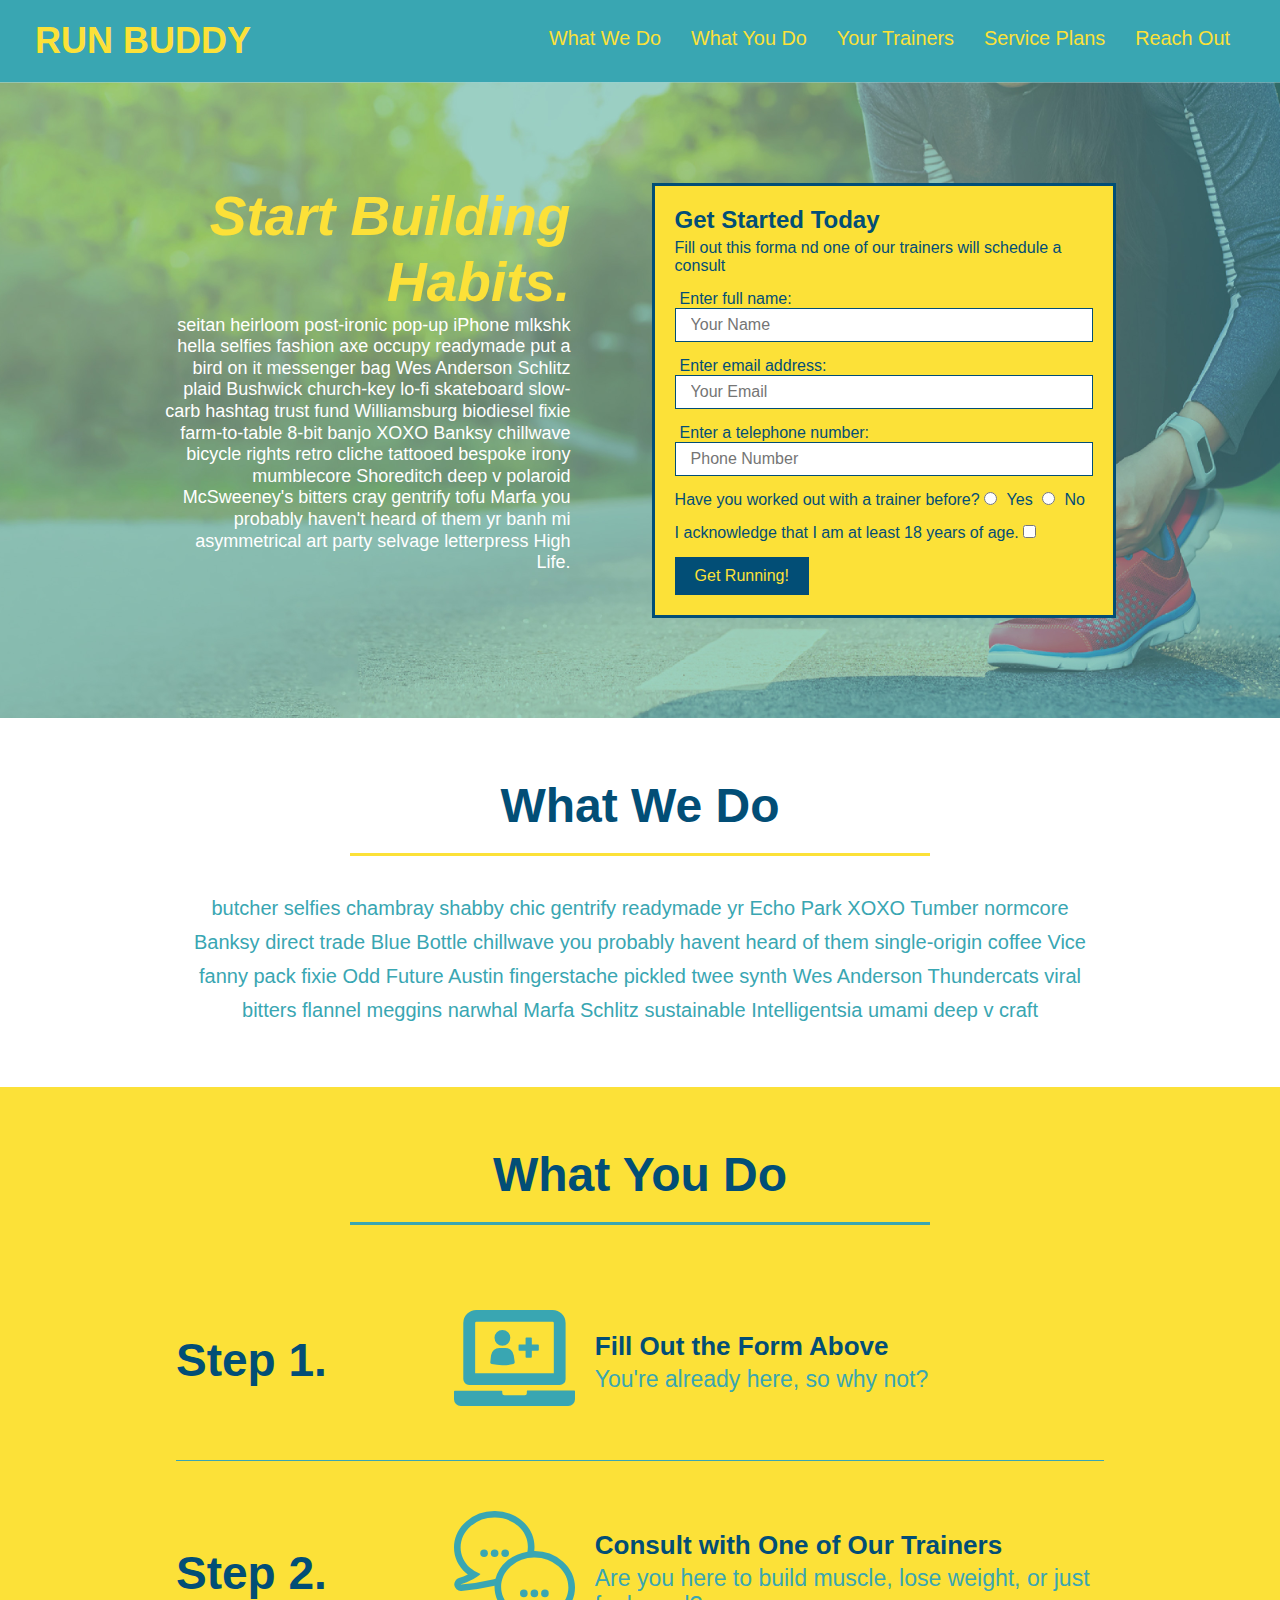
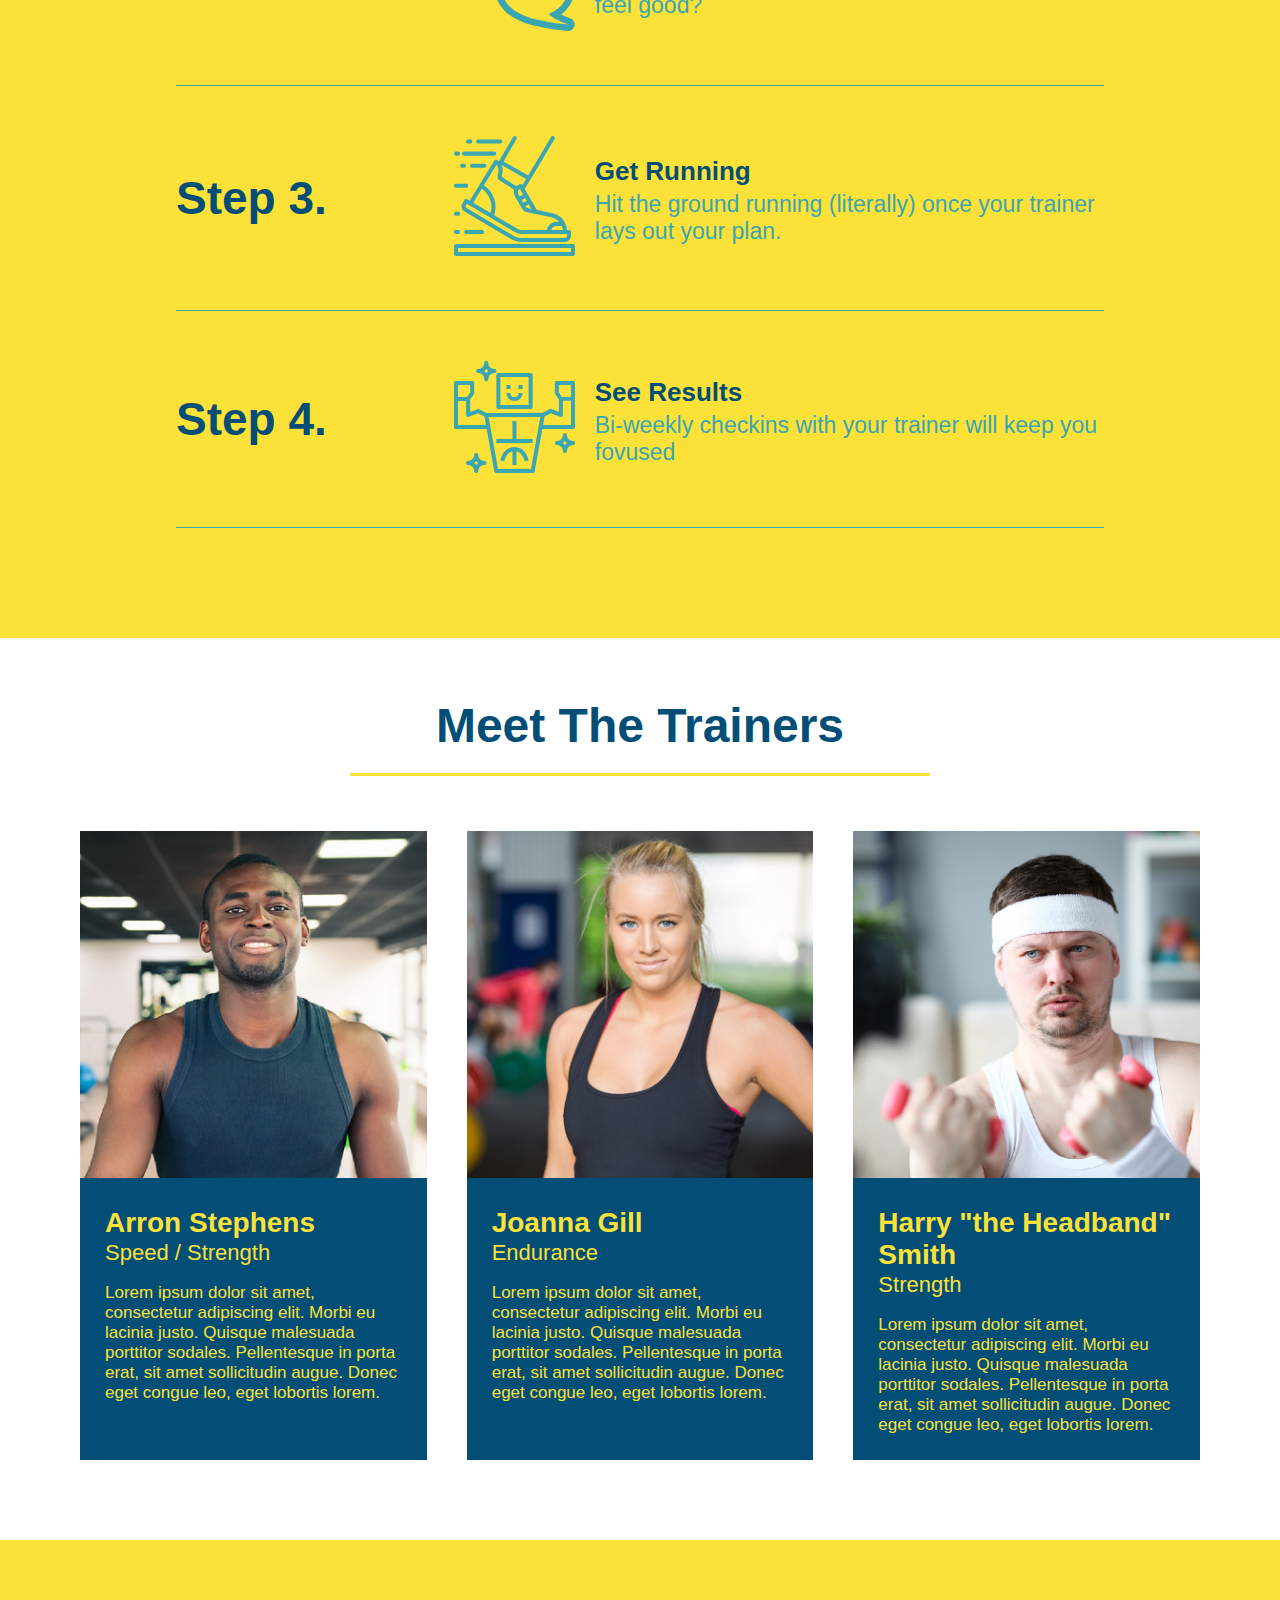
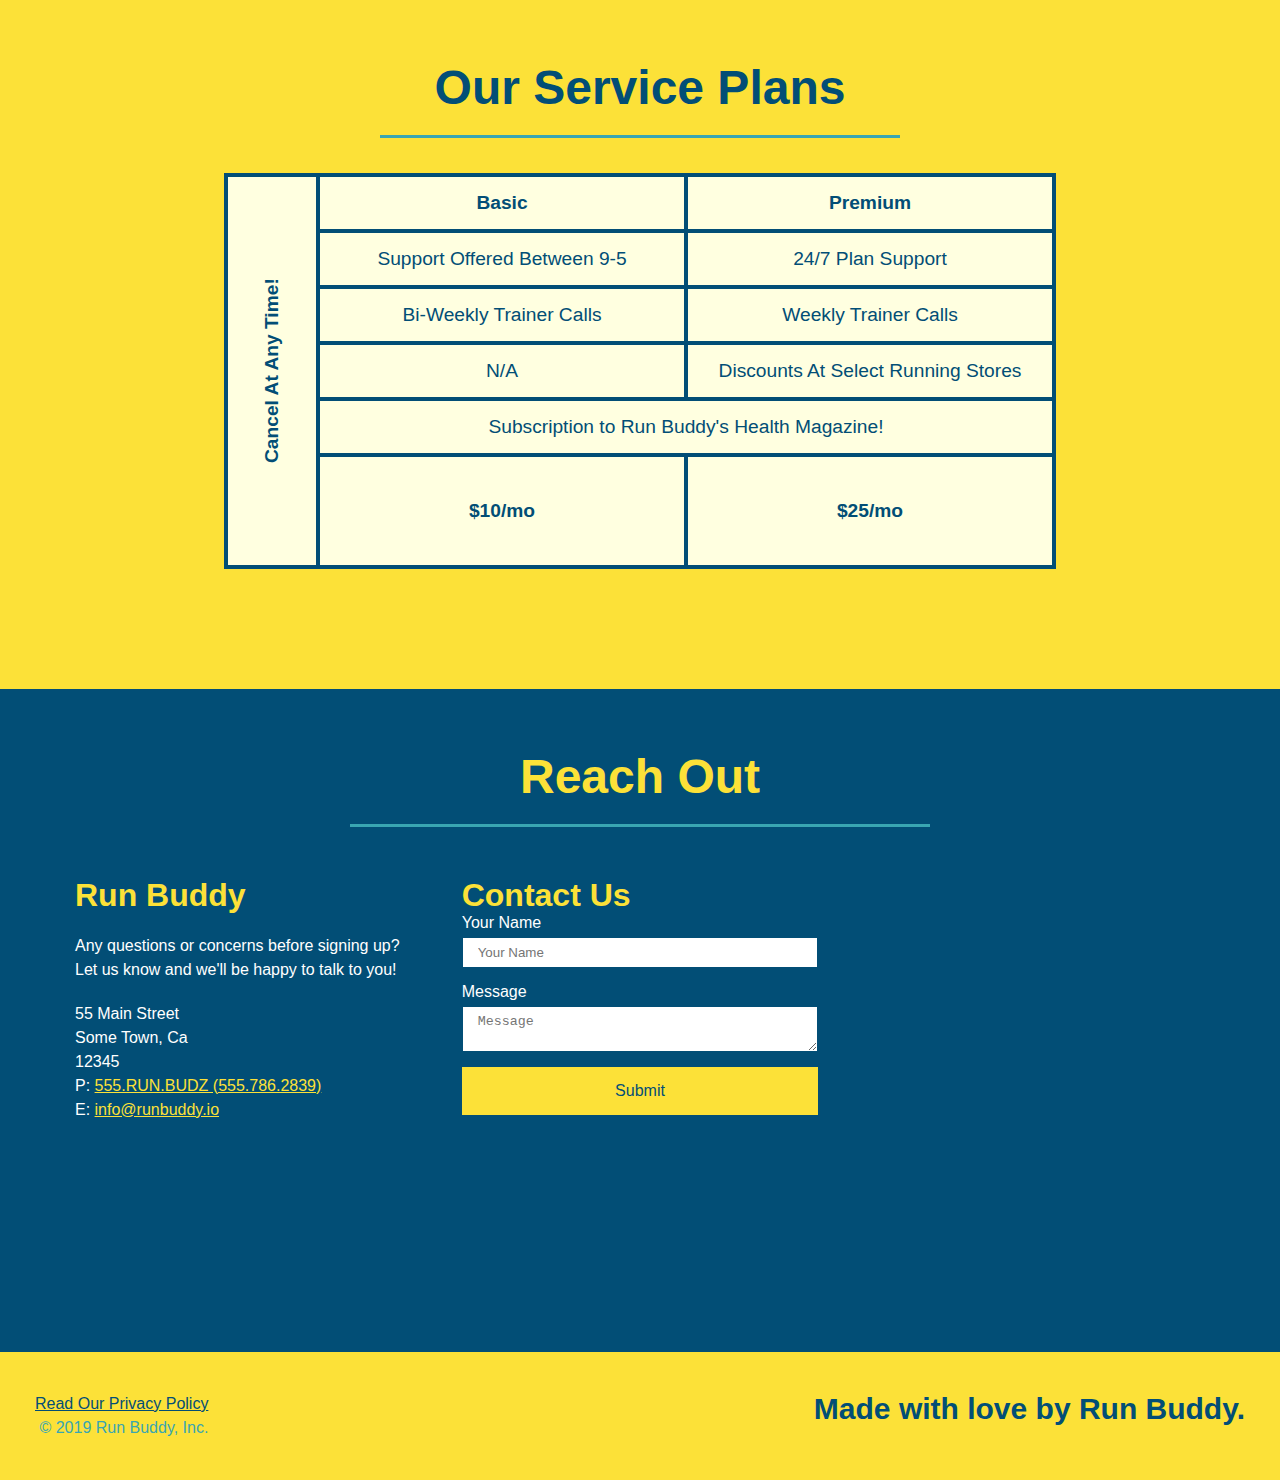
<file: index.html>
<!DOCTYPE html>
<html lang="en">
    <head>
        <meta charset="UTF-8" />
        <link rel="stylesheet" type="text/css" href="./Assets/css/style.css">
        <meta name="viewport" content="width=device-width, initial-scale=1.0" />
        
        <title>Run Buddy</title>
        
    </head>
    <body>
        <!--navigation-->
        <header>
            <h1>
                <a href="/run-buddy/index.html">RUN BUDDY</a>
            </h1>

            <nav>
                <!--Unordered List Element-->
                <ul>
                    <!--List item element-->
                    <li>
                        <!--Anchor Element-->
                        <a href="#what-we-do">What We Do</a>
                    </li>
                    <li>
                        
                        <a href="#what-you-do">What You Do</a>
                    </li>
                    <li>
                       
                        <a href="#your-trainers">Your Trainers</a>
                    </li>
                    <li>
                        
                        <a href="#service-plans">Service Plans</a>
                    </li>
                    <li>
                        
                        <a href="#reach-out">Reach Out</a>
                    </li>
                </ul>
            </nav>
        </header>



        <!--hero/jumbotron-->
        <section class="hero">
            <div class="hero-cta">
                <h2>Start Building Habits.</h2>
                <p>
                  seitan heirloom post-ironic pop-up iPhone mlkshk hella selfies fashion axe occupy readymade put a bird on it
                  messenger bag Wes Anderson Schlitz plaid Bushwick church-key lo-fi skateboard slow-carb hashtag trust fund
                  Williamsburg biodiesel fixie farm-to-table 8-bit banjo XOXO Banksy chillwave bicycle rights retro cliche
                  tattooed bespoke irony mumblecore Shoreditch deep v polaroid McSweeney's bitters cray gentrify tofu Marfa you
                  probably haven't heard of them yr banh mi asymmetrical art party selvage letterpress High Life.
                </p>
              </div>
            <div class="hero-form">
                <h3>Get Started Today</h3>
                <p>Fill out this forma nd one of our trainers will schedule a consult</p>
                <!--Add form element-->
                <form action="">
                    <label for="name">Enter full name:</label>
                    <input type="text" placeholder="Your Name" name="name" id="name" class="form-input">

                    <label for="email">Enter email address:</label>
                    <input type="email" placeholder="Your Email" name="email" id="email" class="form-input">

                    <label for="phone">Enter a telephone number:</label>
                    <input type="tel" placeholder="Phone Number" name="phone" id="phone" class="form-input">

                    <p>
                        Have you worked out with a trainer before?
                        <input type="radio" name="trainer-confirm" id="trainer-yes">
                        <label for="trainer-yes">Yes</label>
                        <input type="radio" name="trainer-confirm" id="trainer-no">
                        <label for="trainer-no">No</label>
                    </p>

                    <p>
                        I acknowledge that I am at least 18 years of age.
                        <input type="checkbox" name="age-confirm" id="checkbox">
                    </p>
                    <button type="submit">Get Running!</button>
                </form>
            </div>
        </section>

        <!--"what we do" secton-->
        <section id="what-we-do" class="intro">
            <div class="flex-row">
            <h2 class="section-title primary-border">What We Do</h2>
            </div>

            <div class="flex-row">
            <p>
                butcher selfies chambray shabby chic gentrify readymade yr Echo Park XOXO Tumber normcore Banksy direct trade Blue Bottle chillwave
                you probably havent heard of them single-origin coffee Vice fanny pack fixie Odd Future Austin fingerstache pickled twee synth Wes 
                Anderson Thundercats viral bitters flannel meggins narwhal Marfa Schlitz sustainable Intelligentsia umami deep v craft
            </p>
            </div>
        </section>

        <!--"what you do" section-->
        <section id="what-you-do" class="steps">
            <div class="flex-row">
            <h2 class="section-title secondary-border">What You Do</h2>
            </div>
            <div>
                <!-- insert this img element -->
                <div class="step">
                    <h3>Step 1.</h3>
                    <div class="step-info">
                        <div class="step-img">
                            <img src="./Assets/images/step-1.svg" alt="">
                        </div>
                        <div class="step-text">
                            <h4>Fill Out the Form Above</h4>
                            <p>You're already here, so why not?</p>
                        </div>
                    </div>
                </div>
                
                
                
            </div>

            <div>
                <div class="step">
                    <h3>Step 2.</h3>
                    <div class="step-info">
                        <div class="step-img">
                            <img src="./Assets/images/step-2.svg" alt="">
                        </div>
                        <div class="step-text">
                            <h4>Consult with One of Our Trainers</h4>
                            <p>Are you here to build muscle, lose weight, or just feel good?</p>
                        </div>
                    </div>
                </div>
                
            </div>

            <div>
                <div class="step">
                    <h3>Step 3.</h3>
                    <div class="step-info">
                        <div class="step-img">
                            <img src="./Assets/images/step-3.svg" alt="">
                        </div>
                        <div class="step-text">
                            <h4>Get Running</h4>
                            <p>Hit the ground running (literally) once your trainer lays out your plan.</p>
                        </div>
                    </div>
                </div>
                
            </div>

            <div>
                <div class="step">
                    <h3>Step 4.</h3>
                    <div class="step-info">
                        <div class="step-img">
                            <img src="./Assets/images/step-4.svg" alt="">
                        </div>
                        <div class="step-text">
                            <h4>See Results</h4>
                            <p>Bi-weekly checkins with your trainer will keep you fovused</p>
                        </div>
                    </div>
                </div>
            </div>
        </section>
        
        <!--"Meet the trainers" section-->
        <section id="your-trainers">
            <div class="flex-row">
            <h2 class="section-title primary-border">Meet The Trainers</h2>
            </div>

            <div class="trainers">

            <article class="trainer">
                <img src="./Assets/images/trainer-1.jpg" alt="Arron Stephens in his workout clothes, ready to pump iron">
                <div class="trainer-bio">
                    <h3 class="trainer-name">Arron Stephens</h3>
                    <h4 class="trainer-role">Speed / Strength</h4>
                    <p>Lorem ipsum dolor sit amet, consectetur adipiscing elit. Morbi eu lacinia justo. Quisque malesuada porttitor sodales. Pellentesque in porta erat, sit amet sollicitudin augue. Donec eget congue leo, eget lobortis lorem.</p>
                </div>
            </article>
            
            <article class="trainer">
                <img src="./Assets/images/trainer-2.jpg" alt="Joanna Gill cooling off after a workout">
                <div class="trainer-bio">
                    <h3 class="trainer-name">Joanna Gill</h3>
                    <h4 class="trainer-role">Endurance</h4>
                    <p>Lorem ipsum dolor sit amet, consectetur adipiscing elit. Morbi eu lacinia justo. Quisque malesuada porttitor sodales. Pellentesque in porta erat, sit amet sollicitudin augue. Donec eget congue leo, eget lobortis lorem.</p>
                </div>
                
            </article>

            <article class="trainer">
                <img src="./Assets/images/trainer-3.jpg" alt="Harry Smith wearing a headband and lifting comically small pink weights.">
                <div class="trainer-bio">
                    <h3 class="trainer-name">Harry "the Headband" Smith</h3>
                    <h4 class="trainer-role">Strength</h4>
                    <p>Lorem ipsum dolor sit amet, consectetur adipiscing elit. Morbi eu lacinia justo. Quisque malesuada porttitor sodales. Pellentesque in porta erat, sit amet sollicitudin augue. Donec eget congue leo, eget lobortis lorem.</p>
                </div>
            </article>

        </div>

        </section>

        <!--"reach out" section-->
        <section id="service-plans" class="services">
            <section id="service-plans" class="services">
                <h2 class="section-title secondary-border">
                    Our Service Plans
                </h2>
                <div class="service-grid-wrapper">
                    <div class="service-grid-container">

                        <!--Headers-->
                        <div class="service-grid-item grid-head basic">
                            Basic
                        </div>
                        <div class="service-grid-item grid-head premium">
                            Premium
                        </div>

                        <!--Body-->
                        <div class="service-grid-item basic">
                            Support Offered Between 9-5
                        </div>

                        <div class="service-grid-item premium">
                            24/7 Plan Support
                        </div>

                        <div class="service-grid-item basic">
                            Bi-Weekly Trainer Calls
                        </div>

                        <div class="service-grid-item premium">
                            Weekly Trainer Calls
                        </div>

                        <div class="service-grid-item basic">
                            N/A
                        </div>

                        <div class="service-grid-item premium">
                            Discounts At Select Running Stores
                        </div>

                        <div class="service-grid-item both">
                            Subscription to Run Buddy's Health Magazine!
                        </div>

                        <div class="service-grid-item grid-price basic">
                            $10/mo
                        </div>

                        <div class="service-grid-item grid-price premium">
                            $25/mo
                        </div>

                        <div class="service-grid-item cancel">
                            Cancel At Any Time!
                        </div>

                    </div>
                </div>
            </section>
                
            
        </section>
        <section id="reach-out" class="contact">
            <div class="flex-row">
            <h2 class="section-title secondary-border">Reach Out</h2>
            </div>

            <div class="contact-info">
                <div>
                  <h3>Run Buddy</h3>
                  <p>
                    Any questions or concerns before signing up?
                    <br />
                    Let us know and we'll be happy to talk to you!
                  </p>
              
                  <address>
                    55 Main Street <br />
                    Some Town, Ca <br />
                    12345 <br />
                    P: <a href="tel:555.786.2839">555.RUN.BUDZ (555.786.2839)</a><br />
                    E: <a href="mailto://info@runbuddy.io">info@runbuddy.io</a>
                  </address>
              
                </div>
              
                <div class="contact-form">
                  <h3>Contact Us</h3>
                  <form>
                    <label for="contact-name">Your Name</label>
                    <input type="text" id="contact-name" placeholder="Your Name" />
              
                    <label for="contact-message">Message</label>
                    <textarea id="contact-message" placeholder="Message"></textarea>
              
                    <button type="submit">Submit</button>
                  </form>
                </div>
              
                <iframe
                  src="https://www.google.com/maps/embed?pb=!1m18!1m12!1m3!1d3213.1119153439035!2d-82.60674258389946!3d36.35806798004219!2m3!1f0!2f0!3f0!3m2!1i1024!2i768!4f13.1!3m3!1m2!1s0x885a5fa00e693fcb%3A0xe30d49fe37e8aea3!2s161%20Annalese%20Dr%2C%20Jonesborough%2C%20TN%2037659!5e0!3m2!1sen!2sus!4v1601339247960!5m2!1sen!2sus" width="600" height="450" frameborder="0" style="border:0;" allowfullscreen="" aria-hidden="false" tabindex="0"></iframe>
                  
              
              </div>

        
        </section>

        <!--Footer-->
        <footer>
            <div>
                <a href="privacy-policy.html">Read Our Privacy Policy</a><br>
                &copy; 2019 Run Buddy, Inc.
            </div>
            <h2>Made with love by Run Buddy.</h2>

        </footer>
        
    </body>
</html>
</file>
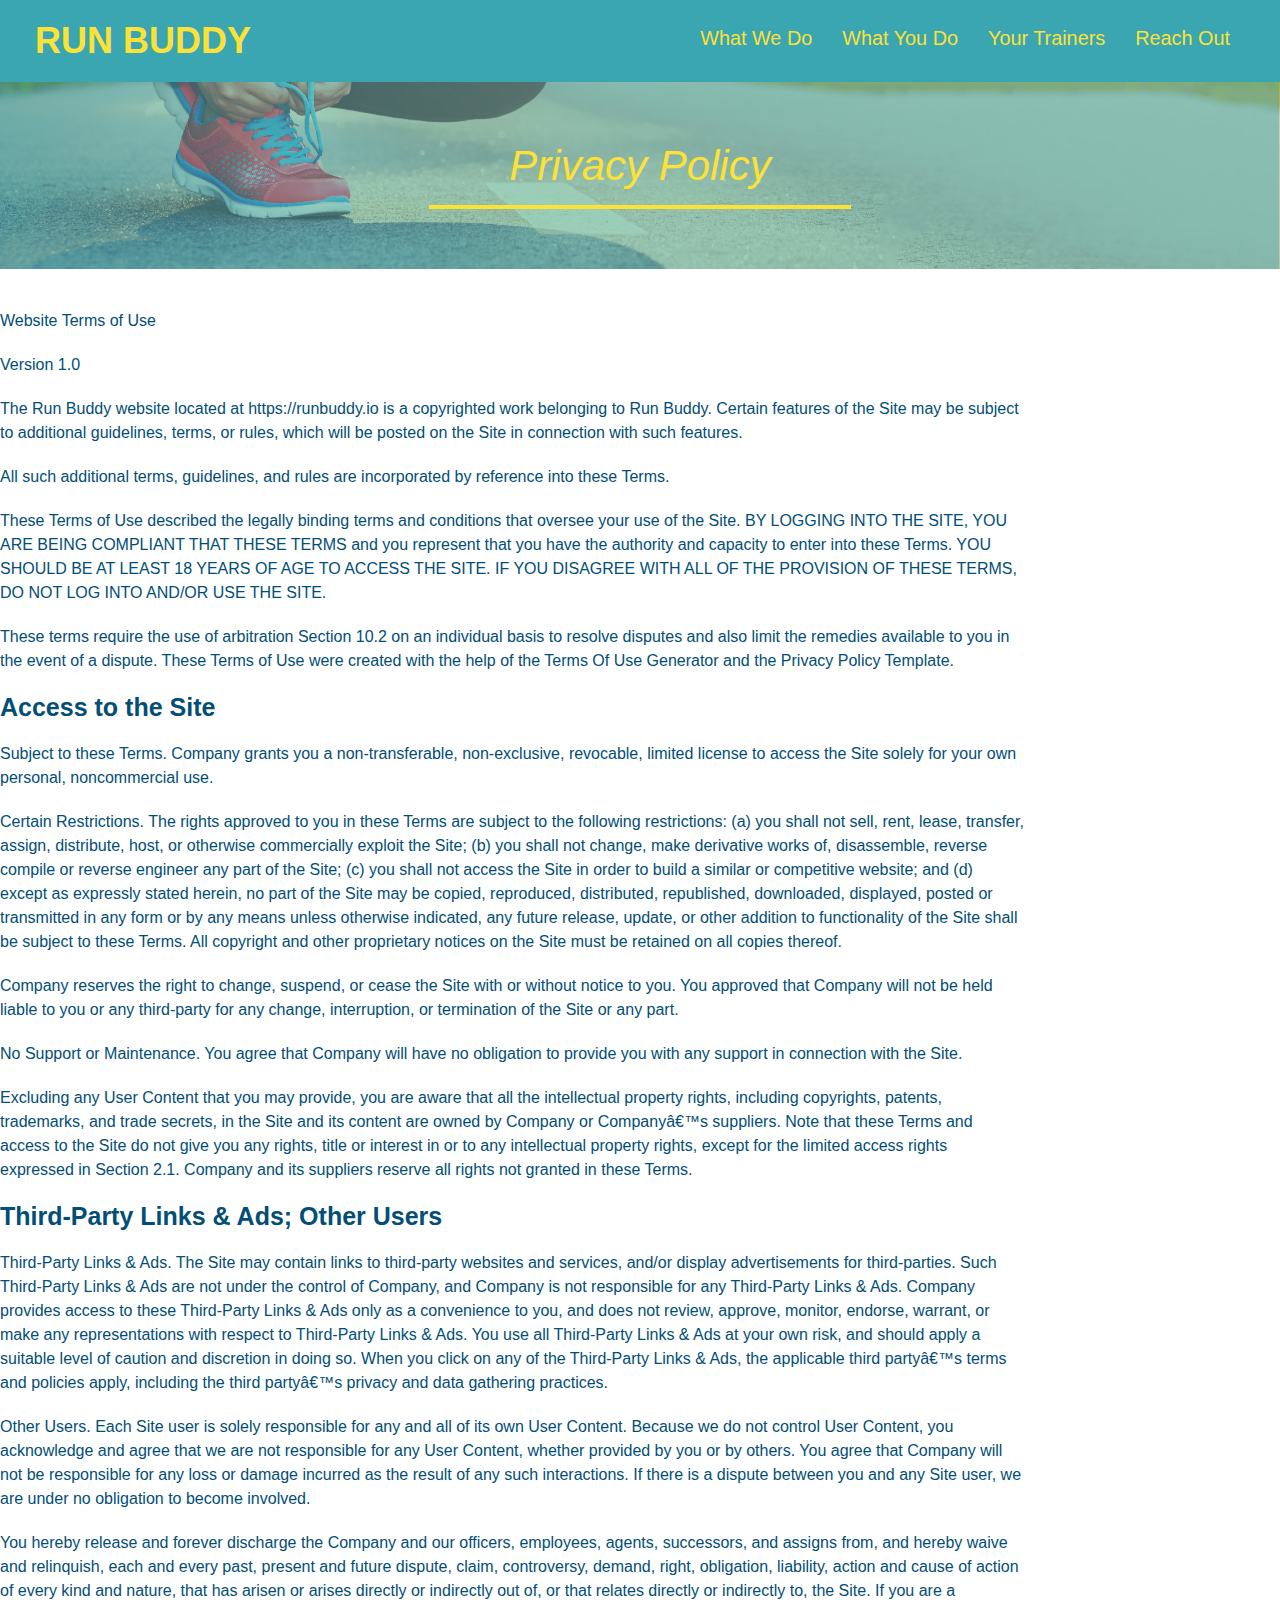
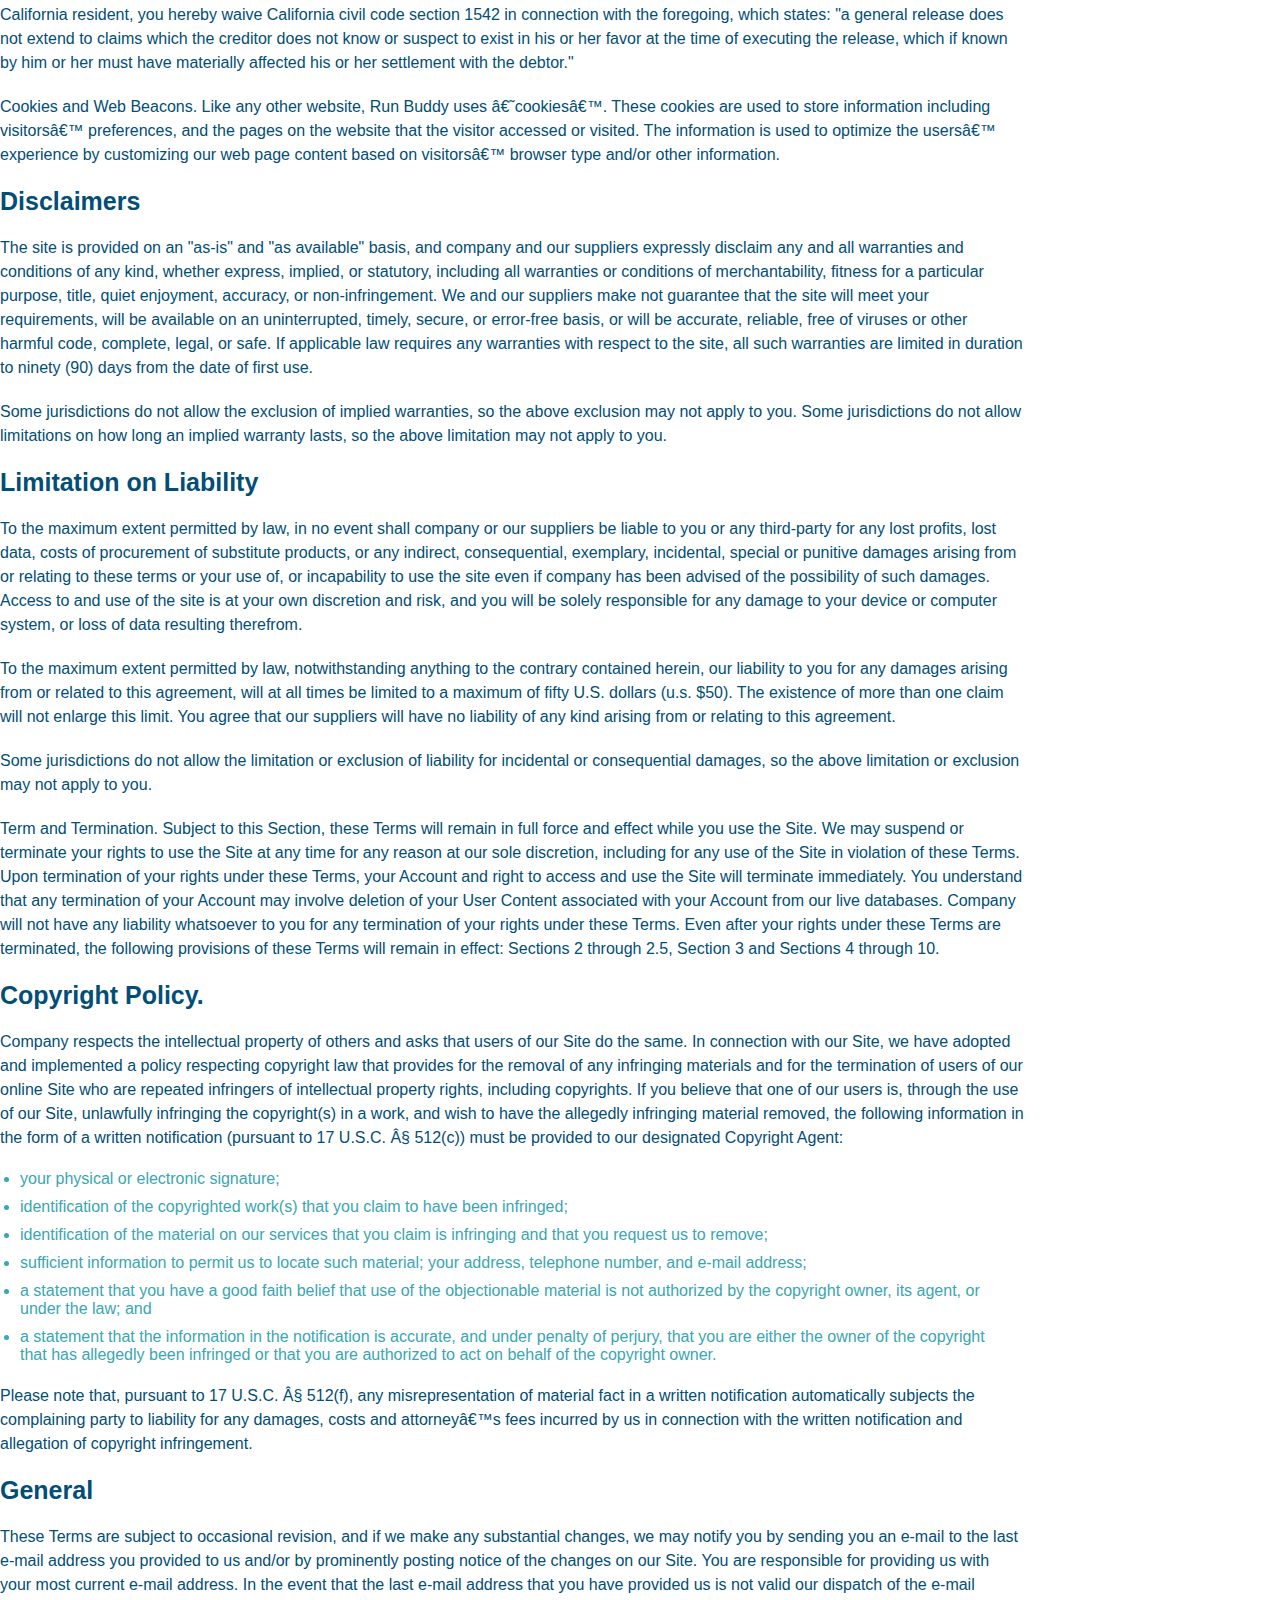
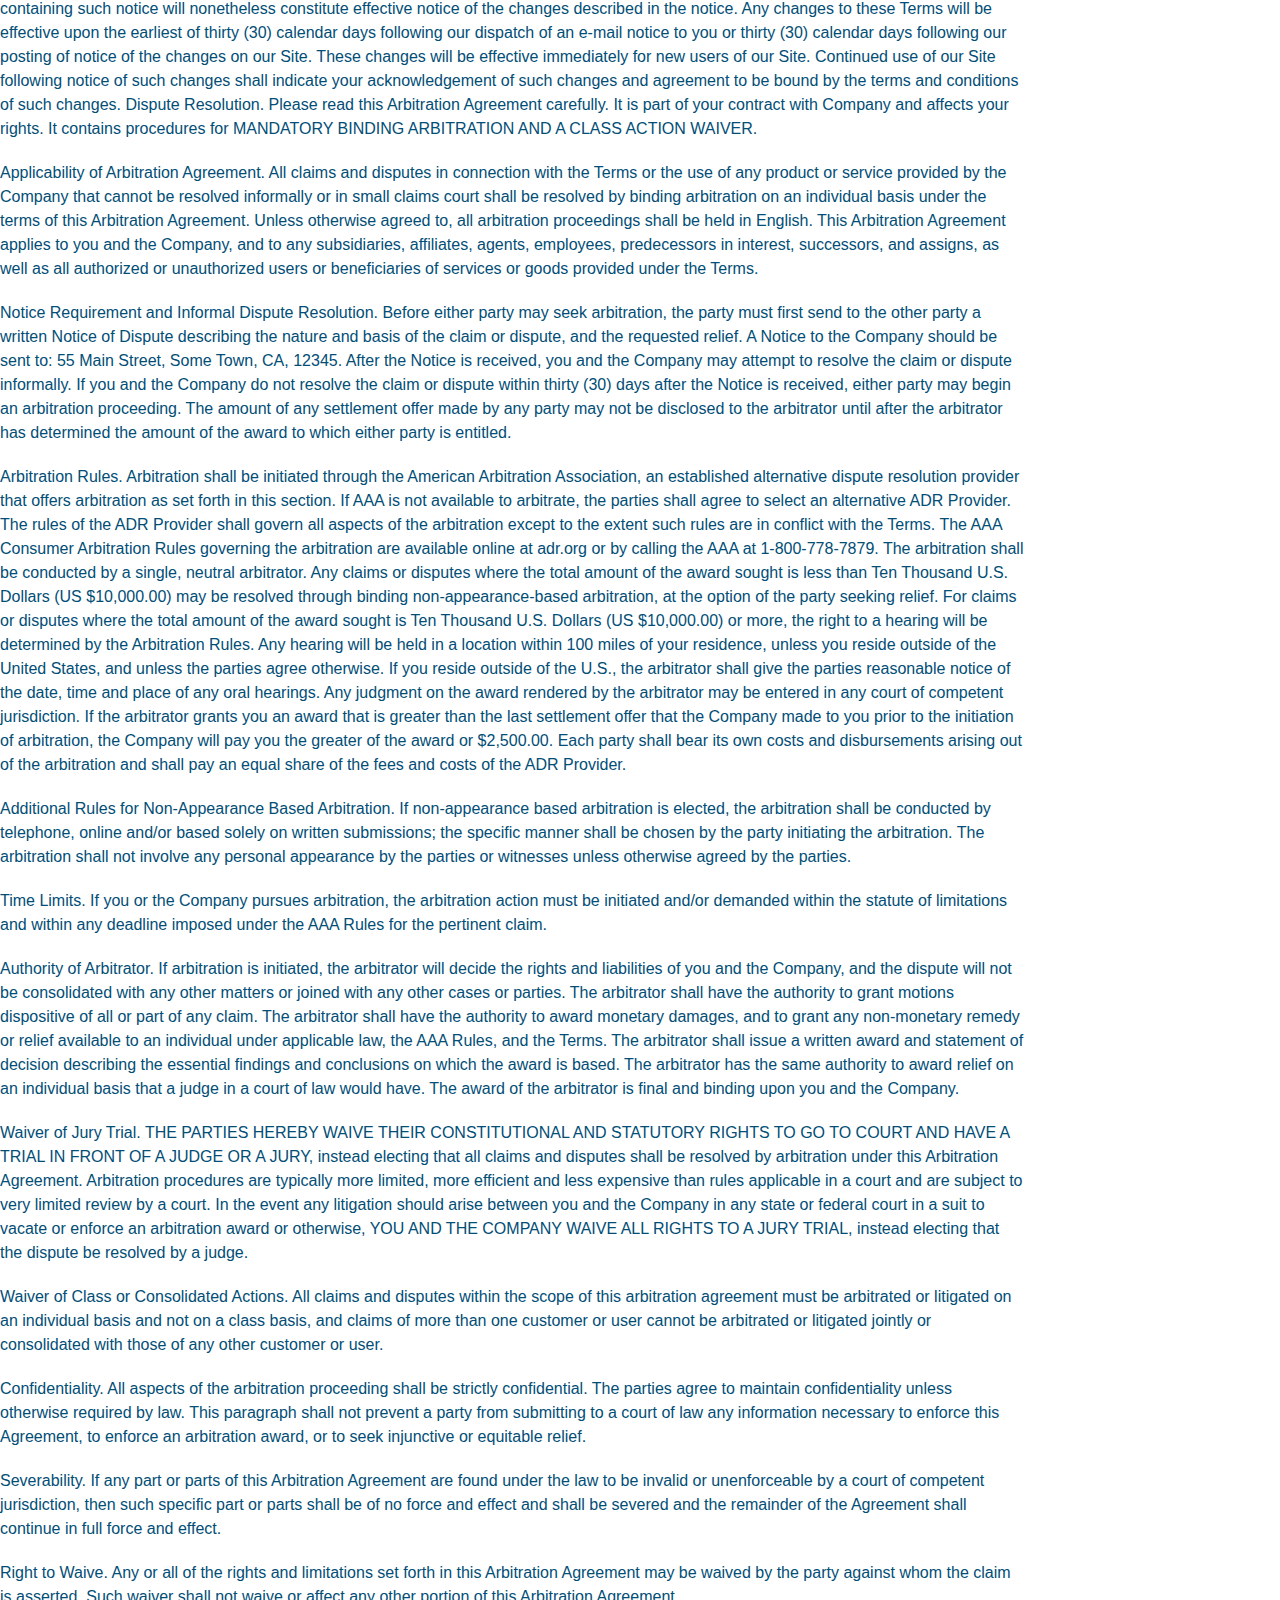
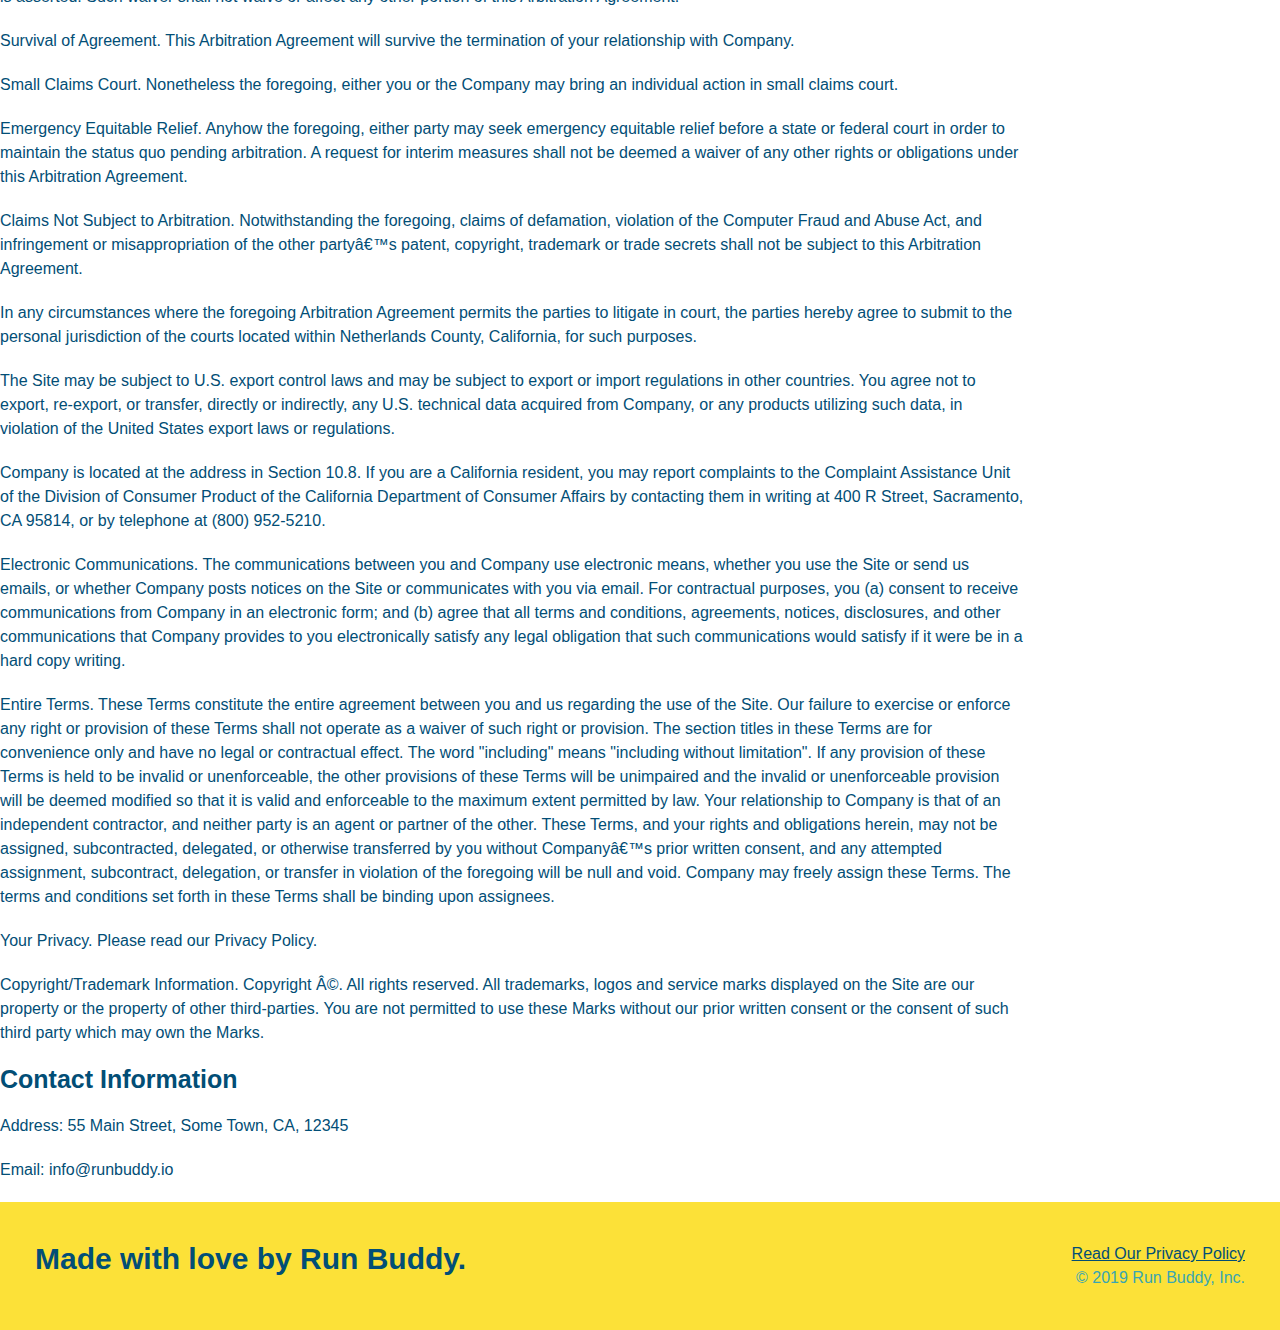
<file: privacy-policy.html>
<!DOCTYPE html>
<html lang="en">
    <head>
        <meta charset="UTF-8">
        <link rel="stylesheet" href="./Assets/css/style.css">
        <link rel="stylesheet" href="./Assets/css/secondary-style.css">
        <meta name="viewport" content="width=device-width, initial-scale=1.0" />
        <title>Privacy Policy - Run Buddy</title>
    </head>
    <body>
        <header>
            <h1>
                <a href="/run-buddy/index.html">RUN BUDDY</a>
            </h1>

            <nav>
                <!--Unordered List Element-->
                <ul>
                    <!--List item element-->
                    <li>
                        <!--Anchor Element-->
                        <a href="./index.html#what-we-do">What We Do</a>
                    </li>
                    <li>
                        
                        <a href="#what-you-do">What You Do</a>
                    </li>
                    <li>
                       
                        <a href="#your-trainers">Your Trainers</a>
                    </li>
                    <li>
                        
                        <a href="#reach-out">Reach Out</a>
                    </li>
                </ul>
            </nav>
        </header>

        <section class="hero">
            <h2 class="page-title">
                Privacy Policy
            </h2>
            
            

        </section>
        <article class="secondary-content">

            <p>
              Website Terms of Use
            </p>
      
            <p>
              Version 1.0
            </p>
      
            <p>
              The Run Buddy website located at https://runbuddy.io is a copyrighted work belonging to Run Buddy. Certain
              features of the Site may be subject to additional guidelines, terms, or rules, which will be posted on the Site
              in connection with such features.
            </p>
      
            <p>
              All such additional terms, guidelines, and rules are incorporated by reference into these Terms.
            </p>
      
            <p>
              These Terms of Use described the legally binding terms and conditions that oversee your use of the Site. BY
              LOGGING INTO THE SITE, YOU ARE BEING COMPLIANT THAT THESE TERMS and you represent that you have the authority
              and capacity to enter into these Terms. YOU SHOULD BE AT LEAST 18 YEARS OF AGE TO ACCESS THE SITE. IF YOU
              DISAGREE WITH ALL OF THE PROVISION OF THESE TERMS, DO NOT LOG INTO AND/OR USE THE SITE.
            </p>
      
            <p>
              These terms require the use of arbitration Section 10.2 on an individual basis to resolve disputes and also
              limit the remedies available to you in the event of a dispute. These Terms of Use were created with the help of
              the Terms Of Use Generator and the Privacy Policy Template.
            </p>
      
            <h3>
              Access to the Site
            </h3>
      
            <p>
              Subject to these Terms. Company grants you a non-transferable, non-exclusive, revocable, limited license to
              access the Site solely for your own personal, noncommercial use.
            </p>
      
            <p>
              Certain Restrictions. The rights approved to you in these Terms are subject to the following restrictions: (a)
              you shall not sell, rent, lease, transfer, assign, distribute, host, or otherwise commercially exploit the Site;
              (b) you shall not change, make derivative works of, disassemble, reverse compile or reverse engineer any part of
              the Site; (c) you shall not access the Site in order to build a similar or competitive website; and (d) except
              as expressly stated herein, no part of the Site may be copied, reproduced, distributed, republished, downloaded,
              displayed, posted or transmitted in any form or by any means unless otherwise indicated, any future release,
              update, or other addition to functionality of the Site shall be subject to these Terms. All copyright and other
              proprietary notices on the Site must be retained on all copies thereof.
            </p>
      
            <p>
              Company reserves the right to change, suspend, or cease the Site with or without notice to you. You approved
              that Company will not be held liable to you or any third-party for any change, interruption, or termination of
              the Site or any part.
            </p>
      
            <p>
              No Support or Maintenance. You agree that Company will have no obligation to provide you with any support in
              connection with the Site.
            </p>
      
            <p>
              Excluding any User Content that you may provide, you are aware that all the intellectual property rights,
              including copyrights, patents, trademarks, and trade secrets, in the Site and its content are owned by Company
              or Companyâ€™s suppliers. Note that these Terms and access to the Site do not give you any rights, title or
              interest in or to any intellectual property rights, except for the limited access rights expressed in Section
              2.1. Company and its suppliers reserve all rights not granted in these Terms.
            </p>
      
            <h3>
              Third-Party Links & Ads; Other Users
            </h3>
      
            <p>
              Third-Party Links & Ads. The Site may contain links to third-party websites and services, and/or display
              advertisements for third-parties. Such Third-Party Links & Ads are not under the control of Company, and Company
              is not responsible for any Third-Party Links & Ads. Company provides access to these Third-Party Links & Ads
              only as a convenience to you, and does not review, approve, monitor, endorse, warrant, or make any
              representations with respect to Third-Party Links & Ads. You use all Third-Party Links & Ads at your own risk,
              and should apply a suitable level of caution and discretion in doing so. When you click on any of the
              Third-Party Links & Ads, the applicable third partyâ€™s terms and policies apply, including the third partyâ€™s
              privacy and data gathering practices.
            </p>
      
            <p>
              Other Users. Each Site user is solely responsible for any and all of its own User Content. Because we do not
              control User Content, you acknowledge and agree that we are not responsible for any User Content, whether
              provided by you or by others. You agree that Company will not be responsible for any loss or damage incurred as
              the result of any such interactions. If there is a dispute between you and any Site user, we are under no
              obligation to become involved.
            </p>
      
            <p>
              You hereby release and forever discharge the Company and our officers, employees, agents, successors, and
              assigns from, and hereby waive and relinquish, each and every past, present and future dispute, claim,
              controversy, demand, right, obligation, liability, action and cause of action of every kind and nature, that has
              arisen or arises directly or indirectly out of, or that relates directly or indirectly to, the Site. If you are
              a California resident, you hereby waive California civil code section 1542 in connection with the foregoing,
              which states: "a general release does not extend to claims which the creditor does not know or suspect to exist
              in his or her favor at the time of executing the release, which if known by him or her must have materially
              affected his or her settlement with the debtor."
            </p>
      
            <p>
              Cookies and Web Beacons. Like any other website, Run Buddy uses â€˜cookiesâ€™. These cookies are used to store
              information including visitorsâ€™ preferences, and the pages on the website that the visitor accessed or visited.
              The information is used to optimize the usersâ€™ experience by customizing our web page content based on visitorsâ€™
              browser type and/or other information.
            </p>
      
            <h3>
              Disclaimers
            </h3>
      
            <p>
              The site is provided on an "as-is" and "as available" basis, and company and our suppliers expressly disclaim
              any and all warranties and conditions of any kind, whether express, implied, or statutory, including all
              warranties or conditions of merchantability, fitness for a particular purpose, title, quiet enjoyment, accuracy,
              or non-infringement. We and our suppliers make not guarantee that the site will meet your requirements, will be
              available on an uninterrupted, timely, secure, or error-free basis, or will be accurate, reliable, free of
              viruses or other harmful code, complete, legal, or safe. If applicable law requires any warranties with respect
              to the site, all such warranties are limited in duration to ninety (90) days from the date of first use.
            </p>
      
            <p>
              Some jurisdictions do not allow the exclusion of implied warranties, so the above exclusion may not apply to
              you. Some jurisdictions do not allow limitations on how long an implied warranty lasts, so the above limitation
              may not apply to you.
            </p>
      
            <h3>
              Limitation on Liability
            </h3>
      
            <p>
              To the maximum extent permitted by law, in no event shall company or our suppliers be liable to you or any
              third-party for any lost profits, lost data, costs of procurement of substitute products, or any indirect,
              consequential, exemplary, incidental, special or punitive damages arising from or relating to these terms or
              your use of, or incapability to use the site even if company has been advised of the possibility of such
              damages. Access to and use of the site is at your own discretion and risk, and you will be solely responsible
              for any damage to your device or computer system, or loss of data resulting therefrom.
            </p>
      
            <p>
              To the maximum extent permitted by law, notwithstanding anything to the contrary contained herein, our liability
              to you for any damages arising from or related to this agreement, will at all times be limited to a maximum of
              fifty U.S. dollars (u.s. $50). The existence of more than one claim will not enlarge this limit. You agree that
              our suppliers will have no liability of any kind arising from or relating to this agreement.
            </p>
      
            <p>
              Some jurisdictions do not allow the limitation or exclusion of liability for incidental or consequential
              damages, so the above limitation or exclusion may not apply to you.
            </p>
      
            <p>
              Term and Termination. Subject to this Section, these Terms will remain in full force and effect while you use
              the Site. We may suspend or terminate your rights to use the Site at any time for any reason at our sole
              discretion, including for any use of the Site in violation of these Terms. Upon termination of your rights under
              these Terms, your Account and right to access and use the Site will terminate immediately. You understand that
              any termination of your Account may involve deletion of your User Content associated with your Account from our
              live databases. Company will not have any liability whatsoever to you for any termination of your rights under
              these Terms. Even after your rights under these Terms are terminated, the following provisions of these Terms
              will remain in effect: Sections 2 through 2.5, Section 3 and Sections 4 through 10.
            </p>
      
            <h3>
              Copyright Policy.
            </h3>
      
            <p>
              Company respects the intellectual property of others and asks that users of our Site do the same. In connection
              with our Site, we have adopted and implemented a policy respecting copyright law that provides for the removal
              of any infringing materials and for the termination of users of our online Site who are repeated infringers of
              intellectual property rights, including copyrights. If you believe that one of our users is, through the use of
              our Site, unlawfully infringing the copyright(s) in a work, and wish to have the allegedly infringing material
              removed, the following information in the form of a written notification (pursuant to 17 U.S.C. Â§ 512(c)) must
              be provided to our designated Copyright Agent:
            </p>
      
            <ul>
              <li>
                your physical or electronic signature;
              </li>
              <li>
                identification of the copyrighted work(s) that you claim to have been infringed;
              </li>
              <li>
                identification of the material on our services that you claim is infringing and that you request us to remove;
              </li>
              <li>
                sufficient information to permit us to locate such material; your address, telephone number, and e-mail
                address;
              </li>
              <li>
                a statement that you have a good faith belief that use of the objectionable material is not authorized by the
                copyright owner, its agent, or under the law; and
              </li>
              <li>
                a statement that the information in the notification is accurate, and under penalty of perjury, that you are
                either the owner of the copyright that has allegedly been infringed or that you are authorized to act on
                behalf of the copyright owner.
              </li>
            </ul>
      
            <p>
              Please note that, pursuant to 17 U.S.C. Â§ 512(f), any misrepresentation of material fact in a written
              notification automatically subjects the complaining party to liability for any damages, costs and attorneyâ€™s
              fees incurred by us in connection with the written notification and allegation of copyright infringement.
            </p>
      
            <h3>
              General
            </h3>
      
            <p>
              These Terms are subject to occasional revision, and if we make any substantial changes, we may notify you by
              sending you an e-mail to the last e-mail address you provided to us and/or by prominently posting notice of the
              changes on our Site. You are responsible for providing us with your most current e-mail address. In the event
              that the last e-mail address that you have provided us is not valid our dispatch of the e-mail containing such
              notice will nonetheless constitute effective notice of the changes described in the notice. Any changes to these
              Terms will be effective upon the earliest of thirty (30) calendar days following our dispatch of an e-mail
              notice to you or thirty (30) calendar days following our posting of notice of the changes on our Site. These
              changes will be effective immediately for new users of our Site. Continued use of our Site following notice of
              such changes shall indicate your acknowledgement of such changes and agreement to be bound by the terms and
              conditions of such changes. Dispute Resolution. Please read this Arbitration Agreement carefully. It is part of
              your contract with Company and affects your rights. It contains procedures for MANDATORY BINDING ARBITRATION AND
              A CLASS ACTION WAIVER.
            </p>
      
            <p>
              Applicability of Arbitration Agreement. All claims and disputes in connection with the Terms or the use of any
              product or service provided by the Company that cannot be resolved informally or in small claims court shall be
              resolved by binding arbitration on an individual basis under the terms of this Arbitration Agreement. Unless
              otherwise agreed to, all arbitration proceedings shall be held in English. This Arbitration Agreement applies to
              you and the Company, and to any subsidiaries, affiliates, agents, employees, predecessors in interest,
              successors, and assigns, as well as all authorized or unauthorized users or beneficiaries of services or goods
              provided under the Terms.
            </p>
      
            <p>
              Notice Requirement and Informal Dispute Resolution. Before either party may seek arbitration, the party must
              first send to the other party a written Notice of Dispute describing the nature and basis of the claim or
              dispute, and the requested relief. A Notice to the Company should be sent to: 55 Main Street, Some Town, CA,
              12345. After the Notice is received, you and the Company may attempt to resolve the claim or dispute informally.
              If you and the Company do not resolve the claim or dispute within thirty (30) days after the Notice is received,
              either party may begin an arbitration proceeding. The amount of any settlement offer made by any party may not
              be disclosed to the arbitrator until after the arbitrator has determined the amount of the award to which either
              party is entitled.
            </p>
      
            <p>
              Arbitration Rules. Arbitration shall be initiated through the American Arbitration Association, an established
              alternative dispute resolution provider that offers arbitration as set forth in this section. If AAA is not
              available to arbitrate, the parties shall agree to select an alternative ADR Provider. The rules of the ADR
              Provider shall govern all aspects of the arbitration except to the extent such rules are in conflict with the
              Terms. The AAA Consumer Arbitration Rules governing the arbitration are available online at adr.org or by
              calling the AAA at 1-800-778-7879. The arbitration shall be conducted by a single, neutral arbitrator. Any
              claims or disputes where the total amount of the award sought is less than Ten Thousand U.S. Dollars (US
              $10,000.00) may be resolved through binding non-appearance-based arbitration, at the option of the party seeking
              relief. For claims or disputes where the total amount of the award sought is Ten Thousand U.S. Dollars (US
              $10,000.00) or more, the right to a hearing will be determined by the Arbitration Rules. Any hearing will be
              held in a location within 100 miles of your residence, unless you reside outside of the United States, and
              unless the parties agree otherwise. If you reside outside of the U.S., the arbitrator shall give the parties
              reasonable notice of the date, time and place of any oral hearings. Any judgment on the award rendered by the
              arbitrator may be entered in any court of competent jurisdiction. If the arbitrator grants you an award that is
              greater than the last settlement offer that the Company made to you prior to the initiation of arbitration, the
              Company will pay you the greater of the award or $2,500.00. Each party shall bear its own costs and
              disbursements arising out of the arbitration and shall pay an equal share of the fees and costs of the ADR
              Provider.
            </p>
      
            <p>
              Additional Rules for Non-Appearance Based Arbitration. If non-appearance based arbitration is elected, the
              arbitration shall be conducted by telephone, online and/or based solely on written submissions; the specific
              manner shall be chosen by the party initiating the arbitration. The arbitration shall not involve any personal
              appearance by the parties or witnesses unless otherwise agreed by the parties.
            </p>
      
            <p>
              Time Limits. If you or the Company pursues arbitration, the arbitration action must be initiated and/or demanded
              within the statute of limitations and within any deadline imposed under the AAA Rules for the pertinent claim.
            </p>
      
            <p>
              Authority of Arbitrator. If arbitration is initiated, the arbitrator will decide the rights and liabilities of
              you and the Company, and the dispute will not be consolidated with any other matters or joined with any other
              cases or parties. The arbitrator shall have the authority to grant motions dispositive of all or part of any
              claim. The arbitrator shall have the authority to award monetary damages, and to grant any non-monetary remedy
              or relief available to an individual under applicable law, the AAA Rules, and the Terms. The arbitrator shall
              issue a written award and statement of decision describing the essential findings and conclusions on which the
              award is based. The arbitrator has the same authority to award relief on an individual basis that a judge in a
              court of law would have. The award of the arbitrator is final and binding upon you and the Company.
            </p>
      
            <p>
              Waiver of Jury Trial. THE PARTIES HEREBY WAIVE THEIR CONSTITUTIONAL AND STATUTORY RIGHTS TO GO TO COURT AND HAVE
              A TRIAL IN FRONT OF A JUDGE OR A JURY, instead electing that all claims and disputes shall be resolved by
              arbitration under this Arbitration Agreement. Arbitration procedures are typically more limited, more efficient
              and less expensive than rules applicable in a court and are subject to very limited review by a court. In the
              event any litigation should arise between you and the Company in any state or federal court in a suit to vacate
              or enforce an arbitration award or otherwise, YOU AND THE COMPANY WAIVE ALL RIGHTS TO A JURY TRIAL, instead
              electing that the dispute be resolved by a judge.
            </p>
      
            <p>
              Waiver of Class or Consolidated Actions. All claims and disputes within the scope of this arbitration agreement
              must be arbitrated or litigated on an individual basis and not on a class basis, and claims of more than one
              customer or user cannot be arbitrated or litigated jointly or consolidated with those of any other customer or
              user.
            </p>
      
            <p>
              Confidentiality. All aspects of the arbitration proceeding shall be strictly confidential. The parties agree to
              maintain confidentiality unless otherwise required by law. This paragraph shall not prevent a party from
              submitting to a court of law any information necessary to enforce this Agreement, to enforce an arbitration
              award, or to seek injunctive or equitable relief.
            </p>
      
            <p>
              Severability. If any part or parts of this Arbitration Agreement are found under the law to be invalid or
              unenforceable by a court of competent jurisdiction, then such specific part or parts shall be of no force and
              effect and shall be severed and the remainder of the Agreement shall continue in full force and effect.
            </p>
      
            <p>
              Right to Waive. Any or all of the rights and limitations set forth in this Arbitration Agreement may be waived
              by the party against whom the claim is asserted. Such waiver shall not waive or affect any other portion of this
              Arbitration Agreement.
            </p>
      
            <p>
              Survival of Agreement. This Arbitration Agreement will survive the termination of your relationship with
              Company.
            </p>
      
            <p>
              Small Claims Court. Nonetheless the foregoing, either you or the Company may bring an individual action in small
              claims court.
            </p>
      
            <p>
              Emergency Equitable Relief. Anyhow the foregoing, either party may seek emergency equitable relief before a
              state or federal court in order to maintain the status quo pending arbitration. A request for interim measures
              shall not be deemed a waiver of any other rights or obligations under this Arbitration Agreement.
            </p>
      
            <p>
              Claims Not Subject to Arbitration. Notwithstanding the foregoing, claims of defamation, violation of the
              Computer Fraud and Abuse Act, and infringement or misappropriation of the other partyâ€™s patent, copyright,
              trademark or trade secrets shall not be subject to this Arbitration Agreement.
            </p>
      
            <p>
              In any circumstances where the foregoing Arbitration Agreement permits the parties to litigate in court, the
              parties hereby agree to submit to the personal jurisdiction of the courts located within Netherlands County,
              California, for such purposes.
            </p>
      
            <p>
              The Site may be subject to U.S. export control laws and may be subject to export or import regulations in other
              countries. You agree not to export, re-export, or transfer, directly or indirectly, any U.S. technical data
              acquired from Company, or any products utilizing such data, in violation of the United States export laws or
              regulations.
            </p>
      
            <p>
              Company is located at the address in Section 10.8. If you are a California resident, you may report complaints
              to the Complaint Assistance Unit of the Division of Consumer Product of the California Department of Consumer
              Affairs by contacting them in writing at 400 R Street, Sacramento, CA 95814, or by telephone at (800) 952-5210.
            </p>
      
            <p>
              Electronic Communications. The communications between you and Company use electronic means, whether you use the
              Site or send us emails, or whether Company posts notices on the Site or communicates with you via email. For
              contractual purposes, you (a) consent to receive communications from Company in an electronic form; and (b)
              agree that all terms and conditions, agreements, notices, disclosures, and other communications that Company
              provides to you electronically satisfy any legal obligation that such communications would satisfy if it were be
              in a hard copy writing.
            </p>
      
            <p>
              Entire Terms. These Terms constitute the entire agreement between you and us regarding the use of the Site. Our
              failure to exercise or enforce any right or provision of these Terms shall not operate as a waiver of such right
              or provision. The section titles in these Terms are for convenience only and have no legal or contractual
              effect. The word "including" means "including without limitation". If any provision of these Terms is held to be
              invalid or unenforceable, the other provisions of these Terms will be unimpaired and the invalid or
              unenforceable provision will be deemed modified so that it is valid and enforceable to the maximum extent
              permitted by law. Your relationship to Company is that of an independent contractor, and neither party is an
              agent or partner of the other. These Terms, and your rights and obligations herein, may not be assigned,
              subcontracted, delegated, or otherwise transferred by you without Companyâ€™s prior written consent, and any
              attempted assignment, subcontract, delegation, or transfer in violation of the foregoing will be null and void.
              Company may freely assign these Terms. The terms and conditions set forth in these Terms shall be binding upon
              assignees.
            </p>
      
            <p>
              Your Privacy. Please read our Privacy Policy.
            </p>
      
            <p>
              Copyright/Trademark Information. Copyright Â©. All rights reserved. All trademarks, logos and service marks
              displayed on the Site are our property or the property of other third-parties. You are not permitted to use
              these Marks without our prior written consent or the consent of such third party which may own the Marks.
            </p>
      
            <h3>
              Contact Information
            </h3>
      
            <p>
              Address: 55 Main Street, Some Town, CA, 12345
            </p>
      
            <p>
              Email: info@runbuddy.io
            </p>
      
                  </article>
        <!--Footer-->
        <footer>
            <h2>Made with love by Run Buddy.</h2>
            <div>
                <a href="#">Read Our Privacy Policy</a><br>
                &copy; 2019 Run Buddy, Inc.
            </div>
            

        </footer>
    </body>
</html>
</file>
<file: Assets/css/style.css>
* {
    margin: 0;
    padding: 0;
    box-sizing: border-box;
  }
  
  body {
      color: #39a6b2;
      font-family: Arial, Helvetica, sans-serif;
    }
  
  header {
      padding: 20px 35px;
      background-color: #39a6b2;
      display: flex;
      justify-content: space-between;
      flex-wrap: wrap;
    }
  
  header h1 {
      font-weight: bold;
      font-size: 36px;
      color: #fce138;
      margin: 0;
    }
  
  header a {
    text-decoration: none;
    color: #fce138;
  }
  
  header nav {
    margin: 7px 0;
  }
  
  header nav ul {
    display: flex;
    flex-wrap: wrap;
    justify-content: space-between;
    align-items: center;
    list-style: none;
  }
  
  header nav ul li a {
    padding: 10px 15px;
    font-weight: lighter;
    font-size: 1.55vw;
  }
  
  header h1 {
    font-weight: bold;
    font-size: 36px;
    color: #fce138;
    margin: 0;
   
  }
  
  footer {
    background: #fce138;
    width: 100%;
    padding: 40px 35px;
    display: flex;
    justify-content: space-between;
    flex-wrap: wrap;
  }
  
  footer h2 {
    color: #024e76;
    font-size: 30px;
    margin: 0;
  }
  
  footer div {
    line-height: 1.5;
    text-align: right;
  }
  
  footer a {
    color: #024e76;
  }
  
  section {
    padding: 60px;
  }
  
  /* Hero Style Start */
  .hero {
    background-image: url(../images/hero-bg.jpg);
    background-size: cover;
    background-position: center; 
    display: flex;
    justify-content: center;
    flex-wrap: wrap;
    align-items: flex-start;
  }
  /*Hero Style End*/
  
  .hero-form {
    background-color: #fce138;
    padding: 20px;
    color: #024e76;
    border: 3px solid #024e76;
    background-color: #fce138;
    padding: 20px;
    width: 40%;
    color: #024e76;
    margin: 3.5%;
  }

  .hero-cta {
    width: 35%;
    text-align: right;
    margin: 3.5%;
    color: #fff;
    font-size: 18px;
    line-height: 1.2;
  }

  .hero-cta h2 {
    font-style: italic;
    font-size: 55px;
    color: #fce138;
  }
  
  .hero-form h3 {
    font-size: 24px;
    margin: 0;
  }
  
  .hero-form p {
    margin: 5px 0 15px 0;
  }
  
  .form-input {
    border: 1px solid #024e76;
    display: block;
    padding: 7px 15px;
    font-size: 16px;
    color: #024e76;
    width: 100%;
    margin-bottom: 15px;
  }
  
  .hero-form label {
    margin: 0 5px;
  }
  .hero-form button {
    color: #fce138;
    background-color: #024e76;
    border: none;
    padding: 10px 20px;
    font-size: 16px;
  }
  
  /* Hero Styles End */
  
  
  .intro p {
    line-height: 1.7;
    color: #39a6b2;
    width: 80%;
    font-size: 20px;
    margin: 0 auto;
    text-align: center;
  }
  
  .steps {
    background: #fce138;
  }
  
  .section-title {
    font-size: 48px;
    color: #024e76;
    border-bottom: 3px solid;
    padding-bottom: 20px;
    text-align: center;
    margin: 0 auto 35px auto;
    width: 50%;
  }

  .flex-row {
    display: flex;
  }
  
  .primary-border {
    border-color: #fce138;
  }
  
  .secondary-border {
    border-color: #39a6b2;
  }
  
  .step h3 {
    color: #024e76;
    font-size: 46px;
    flex: 1 30%;
  }

  .step-text {
    flex: 12;
  }

  .step-img img {
    max-width: 100%;
  }

  .step-text h4 {
    font-size: 26px;
    line-height: 1.5;
    color: #024e76;
  }

  .step-info {
    flex: 2 70%;
    display: flex;
    flex-wrap: wrap;
    align-items: center;
  }
  
  .steps p {
    color: #39a6b2;
    font-size: 23px;
  }

  .step {
    margin: 50px auto;
    padding-bottom: 50px;
    width: 80%;
    border-bottom: 1px solid #39a6b2;
    display: flex;
    flex-wrap: wrap;
    align-items: center;
    justify-content: space-between;
  }

  .step-img {
    flex: 1 12%;
    margin-right: 20px;
  }
  
  /* Trainers */
  
  .trainers {
    
    width: 100%;
    margin: 0 auto;
    display: flex;
    flex-wrap: wrap;
    justify-content: space-around;
  }
  
  .trainer {
    margin: 20px;
    background: #024e76;
    color: #fce138;
    flex: 1;
  }
  
  .trainer img {
    width: 100%;
  }
  
  .trainer-bio {
    padding: 25px;
  }
  
  .text-left {
    text-align: left;
  }
  
  .text-right {
    text-align: right;
  }
  
  .trainer-bio h3 {
    font-size: 28px;
  }
  
  .trainer-bio h4 {
    font-weight: lighter;
    font-size: 22px;
    margin-bottom: 15px;
    line-height: 1.3;
  }
  
  .trainer-bio p {
    font-size: 17px;
    
  }
  
  /* Reach out Styles Start */
  
  .contact {
    background: #024e76;
  }
  
  .contact h2 {
    color: #fce138;
  }
  
  .contact-info {
    display: flex;
    justify-content: space-between;
    flex-wrap: wrap;
  }

  .contact-info > * {
    flex: 1;
    margin: 15px;
  }

  .contact-info iframe {
    height: 400px;
  }
  
  .contact-info div {
    color: white;
  }
  
  .contact-info h3 {
    color: #fce138;
    font-size: 32px;
  }
  
  .contact-info p, .contact-info address {
    margin: 20px 0;
    line-height: 1.5;
    font-size: 16px;
    font-style: normal;
  }
  
  .contact-info a {
    color: #fce138;
  }

  .contact-form input, .contact-form textarea {
    border: 1px solid #024e76;
    display: block;
    padding: 7px 15px;
    font-size: 16ox;
    color: #024e76;
    width: 100%;
    margin-bottom: 15px;
    margin-top: 5px;
  }

  .contact-form button {
    width: 100%;
    border: none;
    background: #fce138;
    color: #024e76;
    text-align: center;
    padding: 15px 0;
    font-size: 16px;
  }
  
  /*REACH OUT STYLES END*/
  
  
  .hero-secondary {
    background-color: black;
    color: red;
  }

  /*Service Styles Begin*/

  .services {
    background: #fce138;
  }

  .service-grid-wrapper {
    display: flex;
    width: 100%;
    justify-content: center;
  }

  .service-grid-container {
    background: lightyellow;
    width: 80%;
    display: grid;
    grid-template-columns: 1fr repeat(2, 4fr);
    grid-template-rows: repeat(5, 1fr) 2fr;
    border: 2px solid #024e76;
    color: #024e76;
    font-size: 1.2rem;
  }

  .service-grid-item {
    padding: 15px 0;
    border: 2px solid #024e76;
    display: flex;
    align-items: center;
    justify-content: center;
    text-align: center;
  }
  
  .service-grid-item.basic {
    grid-column: 2 / span 1;
  }

  .service-grid-item.both {
    grid-column: 2 / span 2;
  }

  .service-grid-item.cancel {
    writing-mode: vertical-lr;
    transform: rotate(180deg);
    grid-column: 1;
    grid-row: 1 / -1;
  }

  .grid-head, .grid-price, .service-grid-item.cancel {
    font-size-adjust: 1.5rem;
    font-weight: bold;
  }

 

  


/* Media Queries*/

/* MEDIA QUERY FOR SMALLER DESKTOP SCREENS AND SMALLER */
@media screen and (max-width: 980px) {
    header {
    padding-bottom: 0;
    justify-content: center;
  }

    header h1 {
    width: 100%;
    text-align: center;
  }

    header nav ul {
    margin-top: 20px;
    width: 100%;
    justify-content: center;
  }
  
    header nav ul li a {
    font-size: 20px;
  }

    footer h2, footer div {
    text-align: center;
    width: 100%;
  }

    .hero-cta, .hero-form {
    width: 100%;
  }

    .hero-cta {
    text-align: center;
  }

    .section-title {
      width: 80%;
    }

    .trainer {
      flex: 0 70%;
    }

    .contact-info iframe {
      flex: 1 100%;
    }
  }


  @media screen and (max-width: 768 px) {
      section {
        padding: 30px 15px;
      }

      .step h3 {
        flex: 1 100%;
        text-align: center;
      }

      .step-info {
        flex: 2 100%;
        text-align: center;
        justify-content: center;
      }

      .step-img {
        flex: 0 32%;
        margin-right: 0;
        margin-top: 15px;
        margin-bottom: 15px;
      }

      .step-text {
        flex: 100%;
      }

      .service-grid-container {
        grid-template-columns: 1fr 1fr;
      }

      .service-grid-item.basic {
        grid-column: 1;
      }

      .service-grid-item.both {
        grid-column: 1 / -1;
      }

      .service-grid-item.cancel {
        transform: none;
        writing-mode: unset;
        grid-column: 1 / -1;
        grid-row: -1;
      }
  }

  @media screen and (max-width: 575px) {

      .hero-form button {
        width: 100%;
      }

      .section-title {
        width: 95%;
      }

      .intro p {
        width: 100%;
      }

      .trainer {
        flex: 0 100%;
      }

      .contact-info {
        text-align: center;
      }

      .contact-info > * {
        flex: 0 100%;
      }

      .contact-form {
        order: 3;
      }
  }
</file>
<file: Assets/css/secondary-style.css>
.hero {
    background-image: url(../images/background-image.jpg);
    background-size: cover;
    background-position: bottom;
    position: relative;
    height: auto;
    text-align: center;
    margin-bottom: 40px;
}

.page-title {
    color: #fce138;
    display: inline-block;
    border-bottom: 4px solid #fce138;
    padding: 0 80px 15px 80px;
    font-weight: normal;
    font-size: 42px;
    font-style: italic;
}

.secondary-content {
    width: 80%;
    margin: 0;
    color: #024e76;

}

.secondary-content h3 {
    font-size: 25px;
    margin: 20px 0 20px 0;
}

.secondary-content p {
    font-size: 16px;
    line-height: 1.5;
    margin: 20px 0 20px 0;
}

.secondary-content ul {
    margin: 15px 20px 15px 20px;
}

.secondary-content li {
    color: #39a6b2;
    margin: 10px 0 10px 0;
}
</file>
